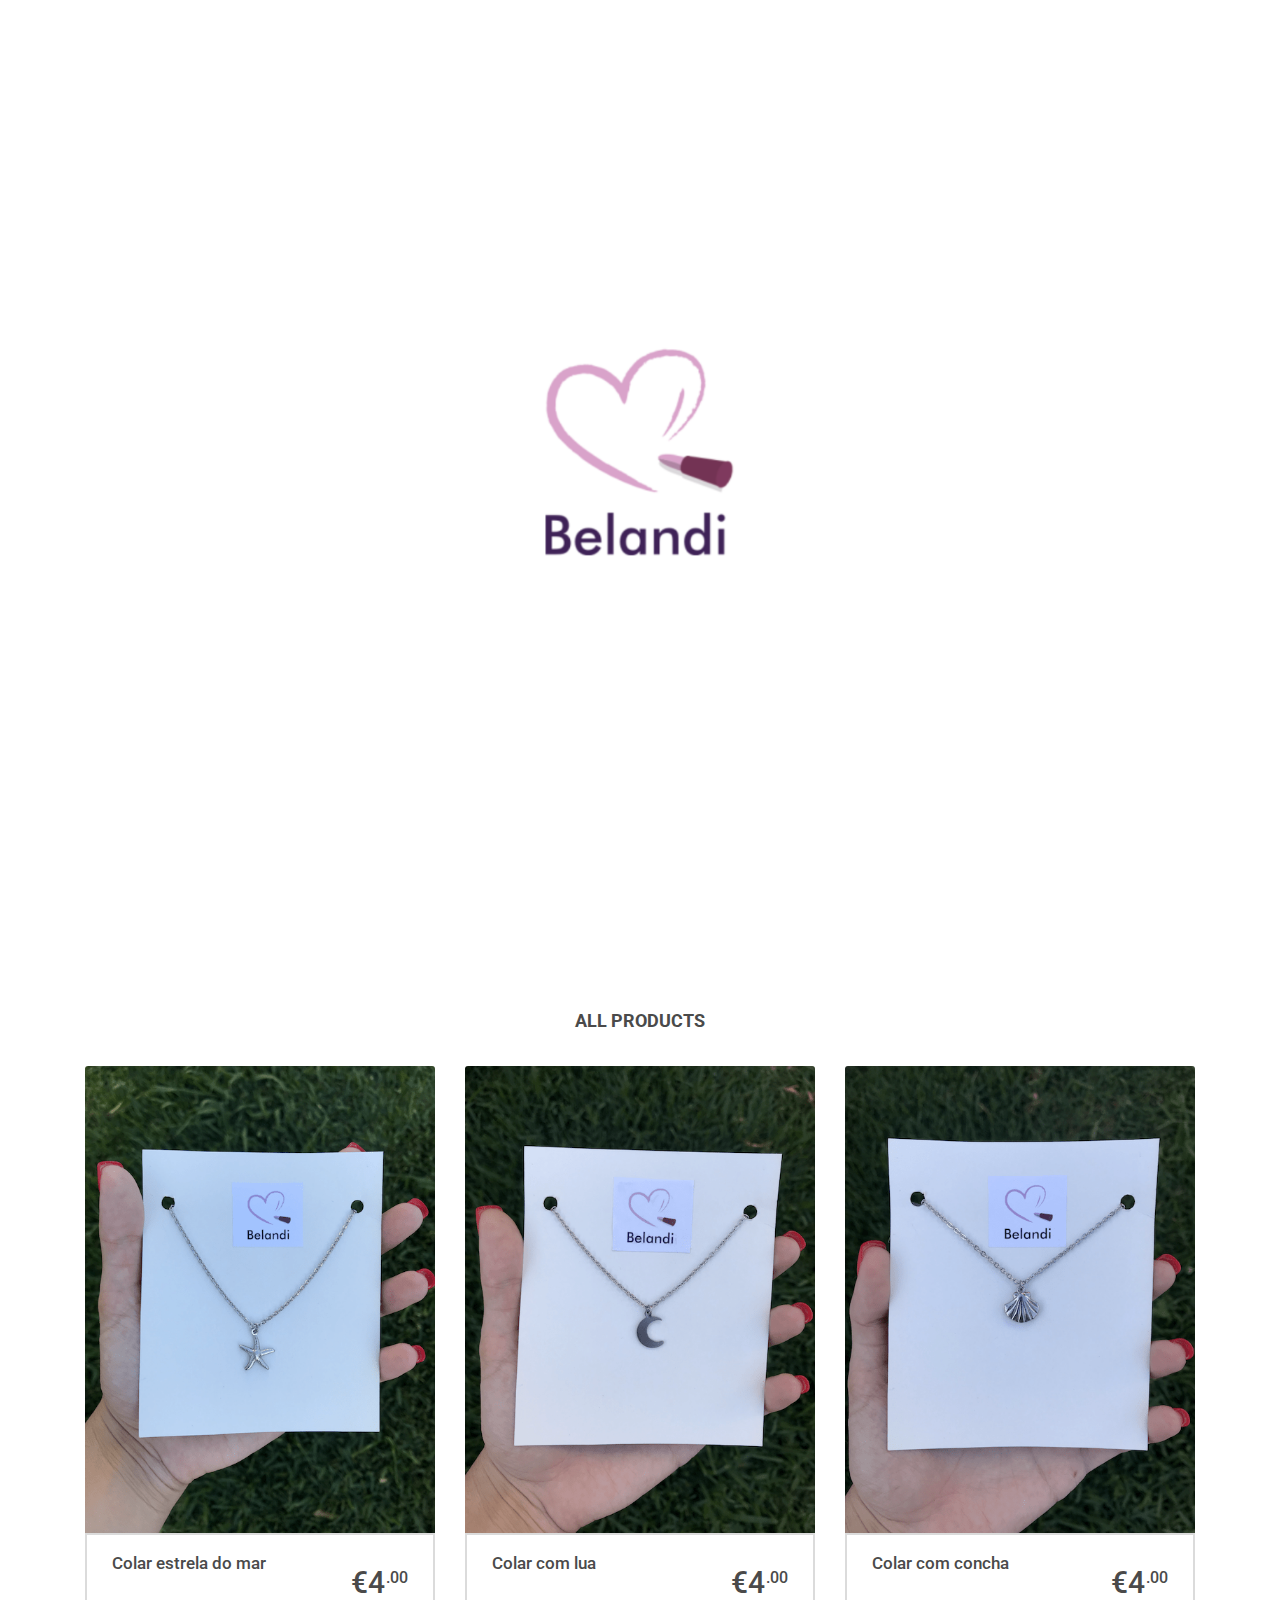
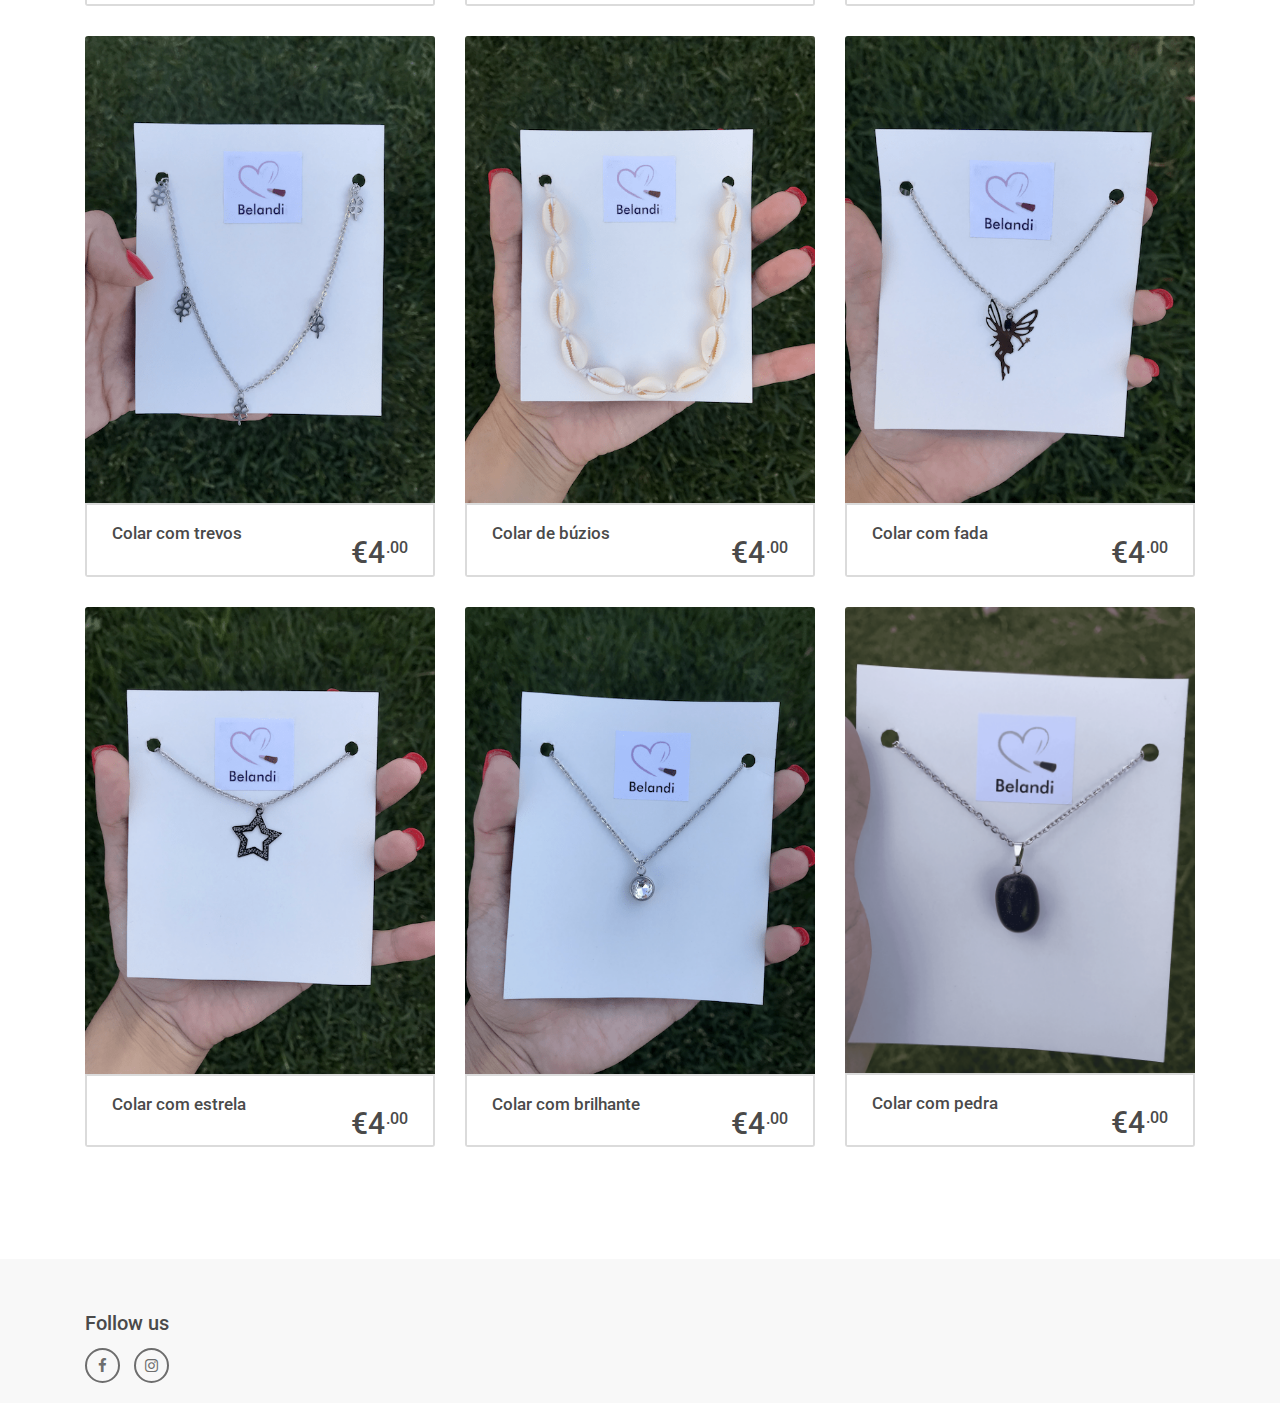
<file: index.html>
<!DOCTYPE html>
<html lang="en">
<head>
<title>Belandi</title>
<meta charset="utf-8">
<meta http-equiv="X-UA-Compatible" content="IE=edge">
<meta name="description" content="Little Closet template">
<meta name="viewport" content="width=device-width, initial-scale=1">
<link rel="stylesheet" type="text/css" href="styles/bootstrap-4.1.2/bootstrap.min.css">
<link href="plugins/font-awesome-4.7.0/css/font-awesome.min.css" rel="stylesheet" type="text/css">
<link rel="stylesheet" type="text/css" href="plugins/OwlCarousel2-2.2.1/owl.carousel.css">
<link rel="stylesheet" type="text/css" href="plugins/OwlCarousel2-2.2.1/owl.theme.default.css">
<link rel="stylesheet" type="text/css" href="plugins/OwlCarousel2-2.2.1/animate.css">
<link rel="stylesheet" type="text/css" href="styles/main_styles.css">
<link rel="stylesheet" type="text/css" href="styles/responsive.css">
<link rel='shortcut icon' type='image/x-icon' href='images/favicon.ico' />
<!-- Global site tag (gtag.js) - Google Analytics -->
<script async src="https://www.googletagmanager.com/gtag/js?id=UA-122931017-3"></script>
<script>
  window.dataLayer = window.dataLayer || [];
  function gtag(){dataLayer.push(arguments);}
  gtag('js', new Date());

  gtag('config', 'UA-122931017-3');
</script>
</head>
<body>

<div class="super_container">
	<div class="super_container_inner">
		<!-- Home -->

		<div class="home">
			<!-- Home Slider -->
			<div class="home_slider_container">
				<div class="owl-carousel owl-theme home_slider">
					<!-- Slide -->
					<div class="owl-item">
						<div class="background_image" style="background-image:url(images/slider/belandi.png)"></div>
						</div>
					</div>

				</div>
			</div>
		</div>

		<!-- Products -->

		<div class="products">
			<div class="container">
				<div class="row page_nav_row">
					<div class="col">
						<div class="page_nav">
							<ul class="d-flex flex-row align-items-start justify-content-center">
								<li><a data-filter="all" tabindex="-1">ALL PRODUCTS</a></li>
								<!-- <li class="active"><a data-filter="all" tabindex="-1">ALL</a></li>
								<li><a data-filter="necklaces" tabindex="-1">NECKLACES</a></li>
								<li><a data-filter="earrings" tabindex="-1">EARRINGS</a></li>-->

								<!--<button data-filter="*" class="is-checked">All</button>
                                <button data-filter=".cat--3">Necklaces</button>
                                <button data-filter=".cat--4">Earrings</button>-->
							 </ul>
						</div>
					</div>
				</div>
				<div class="row products_row">

					<!-- Product -->
					<div class="col-xl-4 col-md-6 cat--3">
						<div class="product" >
							<div class="product_image"><a href="products/1"><img src="images/products/1.png" alt=""></a></div>
							<div class="product_content">
								<div class="product_info d-flex flex-row align-items-start justify-content-start">
									<div>
										<div>
											<div class="product_name"><a href="products/1">Colar estrela do mar</a></div>
										</div>
									</div>
									<div class="ml-auto text-right">
										<div class="product_price text-right">€4<span>.00</span></div>
									</div>
								</div>
							</div>
						</div>
					</div>


					<!-- Product -->
					<div class="col-xl-4 col-md-6 cat--3">
						<div class="product">
							<div class="product_image"><a href="products/6"><img src="images/products/6.png" alt=""></a></div>
							<div class="product_content">
								<div class="product_info d-flex flex-row align-items-start justify-content-start">
									<div>
										<div>
											<div class="product_name"><a href="products/6">Colar com lua</a></div>
										</div>
									</div>
									<div class="ml-auto text-right">
										<div class="product_price text-right">€4<span>.00</span></div>
									</div>
								</div>
							</div>
						</div>
					</div>

					<!-- Product -->
					<div class="col-xl-4 col-md-6 cat--3">
						<div class="product">
							<div class="product_image"><a href="products/3"><img src="images/products/3.png" alt=""></a></div>
							<div class="product_content">
								<div class="product_info d-flex flex-row align-items-start justify-content-start">
									<div>
										<div>
											<div class="product_name"><a href="products/3">Colar com concha</a></div>
										</div>
									</div>
									<div class="ml-auto text-right">
										<div class="product_price text-right">€4<span>.00</span></div>
									</div>
								</div>
							</div>
						</div>
					</div>

					<!-- Product -->
					<div class="col-xl-4 col-md-6 cat--3">
						<div class="product">
							<div class="product_image"><a href="products/4"><img src="images/products/4.png" alt=""></a></div>
							<div class="product_content">
								<div class="product_info d-flex flex-row align-items-start justify-content-start">
									<div>
										<div>
											<div class="product_name"><a href="products/4">Colar com trevos</a></div>
										</div>
									</div>
									<div class="ml-auto text-right">
										<div class="product_price text-right">€4<span>.00</span></div>
									</div>
								</div>
							</div>
						</div>
					</div>

					<!-- Product -->
					<div class="col-xl-4 col-md-6 cat--3">
						<div class="product">
							<div class="product_image"><a href="products/8"><img src="images/products/8.png" alt=""></a></div>
							<div class="product_content">
								<div class="product_info d-flex flex-row align-items-start justify-content-start">
									<div>
										<div>
											<div class="product_name"><a href="products/8">Colar de búzios</a></div>
										</div>
									</div>
									<div class="ml-auto text-right">
										<div class="product_price text-right">€4<span>.00</span></div>
									</div>
								</div>
							</div>
						</div>
					</div>

					<!-- Product -->
					<div class="col-xl-4 col-md-6 cat--3">
						<div class="product">
							<div class="product_image"><a href="products/5"><img src="images/products/5.png" alt=""></a></div>
							<div class="product_content">
								<div class="product_info d-flex flex-row align-items-start justify-content-start">
									<div>
										<div>
											<div class="product_name"><a href="products/5">Colar com fada</a></div>
										</div>
									</div>
									<div class="ml-auto text-right">
										<div class="product_price text-right">€4<span>.00</span></div>
									</div>
								</div>
							</div>
						</div>
					</div>

					<!-- Product -->
					<div class="col-xl-4 col-md-6 cat--3">
						<div class="product">
							<div class="product_image"><a href="products/9"><img src="images/products/9.png" alt=""></a></div>
							<div class="product_content">
								<div class="product_info d-flex flex-row align-items-start justify-content-start">
									<div>
										<div>
											<div class="product_name"><a href="products/9">Colar com estrela</a></div>
										</div>
									</div>
									<div class="ml-auto text-right">
										<div class="product_price text-right">€4<span>.00</span></div>
									</div>
								</div>
							</div>
						</div>
					</div>

					<!-- Product -->
					<div class="col-xl-4 col-md-6 cat--3">
						<div class="product">
							<div class="product_image"><a href="products/2"><img src="images/products/2.png" alt=""></a></div>
							<div class="product_content">
								<div class="product_info d-flex flex-row align-items-start justify-content-start">
									<div>
										<div>
											<div class="product_name"><a href="products/2">Colar com brilhante</a></div>
										</div>
									</div>
									<div class="ml-auto text-right">
										<div class="product_price text-right">€4<span>.00</span></div>
									</div>
								</div>
							</div>
						</div>
					</div>

					<!-- Product -->
					<div class="col-xl-4 col-md-6 cat--3">
						<div class="product">
							<div class="product_image"><a href="products/7"><img src="images/products/7.png" alt=""></a></div>
							<div class="product_content">
								<div class="product_info d-flex flex-row align-items-start justify-content-start">
									<div>
										<div>
											<div class="product_name"><a href="products/7">Colar com pedra</a></div>
										</div>
									</div>
									<div class="ml-auto text-right">
										<div class="product_price text-right">€4<span>.00</span></div>
									</div>
								</div>
							</div>
						</div>
					</div>

				</div>
				<!--
				<div class="row load_more_row">
					<div class="col">
						<div class="button load_more ml-auto mr-auto"><a href="#">load more</a></div>
					</div>
				</div>
				-->
			</div>
		</div>

		<!-- Footer -->

		<footer class="footer">
			<div class="footer_content">
				<div class="container">
					<div class="row">

						<!-- About
						<div class="col-lg-4 footer_col">
							<div class="footer_about">
								<div class="footer_logo">
									<a href="#">
										<div class="d-flex flex-row align-items-center justify-content-start">
											<div class="footer_logo_icon"><img src="images/logo_2.png" alt=""></div>
											<div>Belandi</div>
										</div>
									</a>
								</div>
								<div class="footer_about_text">
									<p>Orci varius natoque penatibus et magnis dis parturient montes, nascetur ridiculus mus. Suspendisse potenti. Fusce venenatis vel velit vel euismod.</p>
								</div>
							</div>
						</div>-->

						<!-- Footer Contact -->
						<div class="col-lg-4 footer_col">
							<div class="footer_contact">
								<div class="footer_social">
									<div class="footer_title">Follow us</div>
									<ul class="footer_social_list d-flex flex-row align-items-start justify-content-start">
										<li><a href="https://www.facebook.com/belandi.store/"><i class="fa fa-facebook" aria-hidden="true"></i></a></li>
										<li><a href="https://www.instagram.com/_belandi_/"><i class="fa fa-instagram" aria-hidden="true"></i></a></li>
									</ul>
								</div>
							</div>
						</div>
					</div>
				</div>
			</div>
		</footer>
	</div>

</div>

<script src="js/jquery-3.2.1.min.js"></script>
<script src="styles/bootstrap-4.1.2/popper.js"></script>
<script src="styles/bootstrap-4.1.2/bootstrap.min.js"></script>
<script src="plugins/greensock/TweenMax.min.js"></script>
<script src="plugins/greensock/TimelineMax.min.js"></script>
<script src="plugins/scrollmagic/ScrollMagic.min.js"></script>
<script src="plugins/greensock/animation.gsap.min.js"></script>
<script src="plugins/greensock/ScrollToPlugin.min.js"></script>
<script src="plugins/OwlCarousel2-2.2.1/owl.carousel.js"></script>
<script src="plugins/easing/easing.js"></script>
<script src="plugins/progressbar/progressbar.min.js"></script>
<script src="plugins/parallax-js-master/parallax.min.js"></script>
<script src="js/custom.js"></script>
</body>
</html>
</file>
<file: styles/main_styles.css>
@charset "utf-8";
/* CSS Document */

/******************************

[Table of Contents]

1. Fonts
2. Body and some general stuff
3. Header
4. Menu
5. Home
6. Products
7. Boxes
8. Features
9. Footer


******************************/

/***********
1. Fonts
***********/

@import url('https://fonts.googleapis.com/css?family=Roboto:100,300,400,500,700,900');
@font-face
{
	font-family: 'Futura';
	src: url('../fonts/FuturaLT-Book.ttf')  format('truetype');
}

/*********************************
2. Body and some general stuff
*********************************/

*
{
	margin: 0;
	padding: 0;
	-webkit-font-smoothing: antialiased;
	-webkit-text-shadow: rgba(0,0,0,.01) 0 0 1px;
	text-shadow: rgba(0,0,0,.01) 0 0 1px;
}
body
{
	font-family: 'Roboto', sans-serif;
	font-size: 14px;
	font-weight: 400;
	background: #FFFFFF;
	color: #a5a5a5;
}
div
{
	display: block;
	position: relative;
	-webkit-box-sizing: border-box;
    -moz-box-sizing: border-box;
    box-sizing: border-box;
}
ul
{
	list-style: none;
	margin-bottom: 0px;
}
p
{
	font-family: 'Roboto', sans-serif;
	font-size: 16px;
	line-height: 1.5;
	font-weight: 300;
	color: #969696;
	-webkit-font-smoothing: antialiased;
	-webkit-text-shadow: rgba(0,0,0,.01) 0 0 1px;
	text-shadow: rgba(0,0,0,.01) 0 0 1px;
}
p a
{
	display: inline;
	position: relative;
	color: inherit;
	border-bottom: solid 1px #ffa07f;
	-webkit-transition: all 200ms ease;
	-moz-transition: all 200ms ease;
	-ms-transition: all 200ms ease;
	-o-transition: all 200ms ease;
	transition: all 200ms ease;
}
p:last-of-type
{
	margin-bottom: 0;
}
a
{
	-webkit-transition: all 200ms ease;
	-moz-transition: all 200ms ease;
	-ms-transition: all 200ms ease;
	-o-transition: all 200ms ease;
	transition: all 200ms ease;
}
a, a:hover, a:visited, a:active, a:link
{
	text-decoration: none;
	-webkit-font-smoothing: antialiased;
	-webkit-text-shadow: rgba(0,0,0,.01) 0 0 1px;
	text-shadow: rgba(0,0,0,.01) 0 0 1px;
}
p a:active
{
	position: relative;
	color: #FF6347;
}
p a:hover
{
	color: #FFFFFF;
	background: #ffa07f;
}
p a:hover::after
{
	opacity: 0.2;
}
::selection
{
	background: rgba(188,155,155,0.6);
	color: #FFFFFF;
}
p::selection
{

}
h1{font-size: 48px;}
h2{font-size: 36px;}
h3{font-size: 24px;}
h4{font-size: 18px;}
h5{font-size: 14px;}
h1, h2, h3, h4, h5, h6
{
	font-family: 'Roboto', sans-serif;
	-webkit-font-smoothing: antialiased;
	-webkit-text-shadow: rgba(0,0,0,.01) 0 0 1px;
	text-shadow: rgba(0,0,0,.01) 0 0 1px;
	line-height: 1.2;
}
h1::selection,
h2::selection,
h3::selection,
h4::selection,
h5::selection,
h6::selection
{

}
img
{
	max-width: 100%;
}
button:active
{
	outline: none;
}
.form-control
{
	color: #db5246;
}
section
{
	display: block;
	position: relative;
	box-sizing: border-box;
}
.clear
{
	clear: both;
}
.clearfix::before, .clearfix::after
{
	content: "";
	display: table;
}
.clearfix::after
{
	clear: both;
}
.clearfix
{
	zoom: 1;
}
.float_left
{
	float: left;
}
.float_right
{
	float: right;
}
.trans_200
{
	-webkit-transition: all 200ms ease;
	-moz-transition: all 200ms ease;
	-ms-transition: all 200ms ease;
	-o-transition: all 200ms ease;
	transition: all 200ms ease;
}
.trans_300
{
	-webkit-transition: all 300ms ease;
	-moz-transition: all 300ms ease;
	-ms-transition: all 300ms ease;
	-o-transition: all 300ms ease;
	transition: all 300ms ease;
}
.trans_400
{
	-webkit-transition: all 400ms ease;
	-moz-transition: all 400ms ease;
	-ms-transition: all 400ms ease;
	-o-transition: all 400ms ease;
	transition: all 400ms ease;
}
.trans_500
{
	-webkit-transition: all 500ms ease;
	-moz-transition: all 500ms ease;
	-ms-transition: all 500ms ease;
	-o-transition: all 500ms ease;
	transition: all 500ms ease;
}
.fill_height
{
	height: 100%;
}
.super_container
{
	width: 100%;
	overflow: hidden;
}
.super_container_inner
{
	-webkit-transition: all 400ms ease;
	-moz-transition: all 400ms ease;
	-ms-transition: all 400ms ease;
	-o-transition: all 400ms ease;
	transition: all 400ms ease;
}
.super_container_inner.active
{
	-webkit-transform: translateX(350px);
	-moz-transform: translateX(350px);
	-ms-transform: translateX(350px);
	-o-transform: translateX(350px);
	transform: translateX(350px);
}
.super_overlay
{
	position: fixed;
	top: 0;
	left: 0;
	width: 100vw;
	height: 100%;
	background: rgba(0,0,0,0.75);
	z-index: 101;
	visibility: hidden;
	opacity: 0;
	-webkit-transition: all 400ms ease;
	-moz-transition: all 400ms ease;
	-ms-transition: all 400ms ease;
	-o-transition: all 400ms ease;
	transition: all 400ms ease;
}
.super_container_inner.active .super_overlay
{
	visibility: visible;
	opacity: 1;
}
.prlx_parent
{
	overflow: hidden;
}
.prlx
{
	height: 130% !important;
}
.parallax-window
{
    min-height: 400px;
    background: transparent;
}
.parallax_background
{
	position: absolute;
	top: 0;
	left: 0;
	width: 100%;
	height: 100%;
}
.background_image
{
	position: absolute;
	top: 0;
	left: 0;
	width: 100%;
	height: 100%;
	background-repeat: no-repeat;
	background-size: cover;
	background-position: center center;
}
.nopadding
{
	padding: 0px !important;
}
.section_title
{
	font-size: 36px;
	font-weight: 700;
	color: #4a4a4a;
	line-height: 1.2;
}

/*********************************
3. Header
*********************************/

.header
{
	display: block;
	position: relative;
	position: fixed;
	top: 0;
	left: 0;
	width: 100%;
	background: #FFFFFF;
	z-index: 100;
	-webkit-transition: all 400ms ease;
	-moz-transition: all 400ms ease;
	-ms-transition: all 400ms ease;
	-o-transition: all 400ms ease;
	transition: all 400ms ease;
}
.header.active
{
	-webkit-transform: translateX(350px);
	-moz-transform: translateX(350px);
	-ms-transform: translateX(350px);
	-o-transform: translateX(350px);
	transform: translateX(350px);
}
.header_overlay
{
	position: absolute;
	top: 0;
	left: 0;
	width: 100%;
	height: 100%;
	background: rgba(0,0,0,0.75);
	z-index: 1;
	visibility: hidden;
	opacity: 0;
	-webkit-transition: all 400ms ease;
	-moz-transition: all 400ms ease;
	-ms-transition: all 400ms ease;
	-o-transition: all 400ms ease;
	transition: all 400ms ease;
}
.header.active .header_overlay
{
	visibility: visible;
	opacity: 1;
}
.header_content
{
	width: 100%;
	height: 79px;
	padding-left: 20px;
	padding-right: 42px;
}
.header.scrolled
{
	box-shadow: 0px 5px 15px rgba(0,0,0,0.08);
}
.logo a > div > div:last-child
{
	padding-left: 15px;
	font-size: 24px;
	font-weight: 700;
	color: #4a4a4a;
}
.hamburger
{
	display: none;
	margin-left: 25px;
	cursor: pointer;
	margin-top: 4px;
}
.hamburger i
{
	font-size: 24px;
	color: #2e2e2e;
}
.hamburger:hover i
{
	color: #D9A3CA;
}
.main_nav
{
	margin-left: 111px;
}
.main_nav ul li:not(:last-of-type)
{
	margin-right: 49px;
}
.main_nav ul li a
{
	font-size: 20px;
	color: #2e2e2e;
	font-weight: 400;
}
.main_nav ul li.active a,
.main_nav ul li a:hover
{
	color: #D9A3CA;
}
.header_search
{
	margin-right: 65px;
}
.header_search_form
{
	display: block;
}
.search_input
{
	width: 450px;
	height: 39px;
	border: solid 1px #4a4a4a;
	border-radius: 20px;
	outline: none;
	text-align: center;
	font-size: 16px;
	color: #2e2e2e;
	font-weight: 300;
	box-shadow: 0 0 1px 0px #4a4a4a inset, 0 0 1px 0px #4a4a4a;
	-webkit-transition: all 200ms ease;
	-moz-transition: all 200ms ease;
	-ms-transition: all 200ms ease;
	-o-transition: all 200ms ease;
	transition: all 200ms ease;
}
.search_input:focus,
.search_input:hover
{
	border-color: #D9A3CA;
	box-shadow: 0 0 1px 0px #D9A3CA inset, 0 0 1px 0px #D9A3CA;
}
.search_input::-webkit-input-placeholder
{
	font-size: 16px !important;
	font-weight: 300 !important;
	color: #2e2e2e !important;
}
.search_input:-moz-placeholder
{
	font-size: 16px !important;
	font-weight: 300 !important;
	color: #2e2e2e !important;
}
.search_input::-moz-placeholder
{
	font-size: 16px !important;
	font-weight: 300 !important;
	color: #2e2e2e !important;
}
.search_input:-ms-input-placeholder
{
	font-size: 16px !important;
	font-weight: 300 !important;
	color: #2e2e2e !important;
}
.search_input::input-placeholder
{
	font-size: 16px !important;
	font-weight: 300 !important;
	color: #2e2e2e !important;
}
.header_search_button
{
	position: absolute;
	top: 50%;
	-webkit-transform: translateY(-50%);
	-moz-transform: translateY(-50%);
	-ms-transform: translateY(-50%);
	-o-transform: translateY(-50%);
	transform: translateY(-50%);
	right: 0;
	width: 44px;
	height: 39px;
	border: none;
	outline: none;
	background: transparent;
	cursor: pointer;
}
.user
{
	margin-right: 28px;
}
.user a > div
{
	width: 40px;
	height: 40px;
}
.user a > div > svg
{
	max-width: 100%;
	height: auto;
}
.user a > div > div
{
	position: absolute;
	top: -12px;
	right: -4px;
	width: 24px;
	height: 24px;
	border-radius: 50%;
	background: #D9A3CA;
	text-align: center;
	line-height: 24px;
	color: #FFFFFF;
	font-size: 14px;
	font-weight: 700;
}
.cart
{
	margin-right: 29px;
}
.cart a > div
{
	width: 37px;
	height: 37px;
}
.cart a > div > svg
{
	max-width: 100%;
	height: auto;
}
.header_phone > div:first-child > div
{
	width: 36px;
	height: 36px;
}
.header_phone > div:last-child
{
	font-size: 18px;
	font-weight: 700;
	color: #4a4a4a;
	padding-left: 26px;
}
.svg path, .svg rect, .svg polygon
{
    fill: #778990;
    -webkit-transition: all 200ms ease;
    -moz-transition: all 200ms ease;
    -ms-transition: all 200ms ease;
    -o-transition: all 200ms ease;
    transition: all 200ms ease;
}
.svg:hover path,
.svg:hover rect,
.svg:hover polygon
{
	fill: #D9A3CA;
}

/*********************************
4. Menu
*********************************/

.menu
{
	position: fixed;
	top: 0;
	left: -350px;
	width: 350px;
	height: 100vh;
	background: #f8f8f8;
	padding-left: 40px;
	padding-top: 79px;
	padding-right: 45px;
	z-index: 101;
	-webkit-transition: all 400ms ease;
	-moz-transition: all 400ms ease;
	-ms-transition: all 400ms ease;
	-o-transition: all 400ms ease;
	transition: all 400ms ease;
}
.menu.active
{
	left: 0;
}
.menu_search_form .search_input
{
	text-align: left;
	padding-left: 25px;
}
.menu_nav ul li a
{
	position: relative;
	font-size: 20px;
    color: #2e2e2e;
    font-weight: 400;
}
.menu_nav ul li a:hover
{
	color: #D9A3CA;
}
.menu_nav ul li a::after
{
	display: block;
	position: absolute;
	top: 50%;
	left: 0;
	width: 0%;
	height: 2px;
	background: #D9A3CA;
	-webkit-transition: all 400ms ease;
	-moz-transition: all 400ms ease;
	-ms-transition: all 400ms ease;
	-o-transition: all 400ms ease;
	transition: all 400ms ease;
	content: '';
}
.menu_nav ul li a:hover::after
{
	width: 100%;
}
.menu_contact
{
	position: absolute;
	left: 40px;
	bottom: 25px;
}
.menu_phone > div:first-child > div
{
	width: 18px;
	height: 18px;
}
.menu_phone > div:last-child
{
	font-size: 14px;
	font-weight: 700;
	color: #4a4a4a;
	padding-left: 16px;
}
.menu_social
{
	margin-top: 20px;
}
.menu_social_list li
{
	width: 33px;
	height: 33px;
	border-radius: 50%;
	border: solid 2px #6d6d6d;
	-webkit-transition: all 400ms ease;
	-moz-transition: all 400ms ease;
	-ms-transition: all 400ms ease;
	-o-transition: all 400ms ease;
	transition: all 400ms ease;
}
.menu_social_list li:not(:last-of-type)
{
	margin-right: 12px;
}
.menu_social_list li a
{
	display: block;
	width: 100%;
	height: 100%;
	text-align: center;
	-webkit-transition: all 400ms ease;
	-moz-transition: all 400ms ease;
	-ms-transition: all 400ms ease;
	-o-transition: all 400ms ease;
	transition: all 400ms ease;
}
.menu_social_list li a i
{
	line-height: 29px;
	color: #6d6d6d;
	font-size: 14px;
	-webkit-transition: all 400ms ease;
	-moz-transition: all 400ms ease;
	-ms-transition: all 400ms ease;
	-o-transition: all 400ms ease;
	transition: all 400ms ease;
}
.menu_social_list li:hover
{
	border-color: #D9A3CA;
}
.menu_social_list li:hover a i
{
	color: #D9A3CA;
}
.menu_search
{
	display: none;
	margin-bottom: 48px;
}
.menu_search_form
{
	position: relative;
}
.menu_search_form > .search_input
{
	width: 100%;
}
.menu_search_button
{
	position: absolute;
	top: 50%;
	-webkit-transform: translateY(-50%);
	-moz-transform: translateY(-50%);
	-ms-transform: translateY(-50%);
	-o-transform: translateY(-50%);
	transform: translateY(-50%);
	right: 0;
	width: 44px;
	height: 39px;
	border: none;
	outline: none;
	background: transparent;
	cursor: pointer;
}

/*********************************
5. Home
*********************************/

.home
{
	width: 100%;
	height: 100vh;
	padding-top: 0px;
}
.home_slider_container
{
	width: 100%;
	height: 100%;
}
.home_container
{
	width: 100%;
	height: 100%;
	padding-top: 73px;
}
.home_content
{
	width: 100%;
}
.home_title
{
	font-size: 48px;
	font-weight: 400;
	color: #FFFFFF;
	text-align: center;
	line-height: 1.2;
}
.home_subtitle
{
	font-size: 48px;
	color: #FFFFFF;
	font-weight: 100;
	text-align: center;
	line-height: 1.2;
	margin-top: -3px;
}
.home_items
{
	margin-top: 51px;
}
.home_item_side
{
	margin-top: 68px;
}
.product
{
	overflow: hidden;
	border-radius: 3px;
}
.product
{
	margin-bottom: 30px;
}
.product.home_item_large
{
	margin-bottom: 0;
}
.product_tag
{
	position: absolute;
	top: 16px;
	right: 15px;
	width: 127px;
	height: 127px;
	background: #D9A3CA;
	border-radius: 50%;
	z-index: 1;
}
.product_tag > div > div
{
	color: #FFFFFF;
	line-height: 0.75;
}
.product_tag > div > div:first-of-type
{
	font-size: 24px;
	font-weight: 100;
}
.product_tag > div > div:last-of-type
{
	font-size: 36px;
	font-weight: 500;
	margin-top: 11px;
}
.product_tag > div > div:last-of-type span
{
	font-size: 24px;
	vertical-align: top;
	margin-left: 2px;
}
.product_content
{
	border: solid 2px #dbdbdb;
}
.home_item_large .product_content
{
	background: rgba(255,255,255,0.2);
	border-top: solid 2px #dbdbdb;
	border-left: none;
	border-right: none;
	border-bottom: none;
}
.product_info
{
	padding-left: 25px;
	padding-right: 25px;
	padding-top: 18px;
	padding-bottom: 10px;
}
.product_name
{
	max-width: 175px;
}
.product_name a
{
	font-size: 17px;
	line-height: 1.2;
	color: #4a4a4a;
	font-weight: 500;
}
.product_name a:hover,
.product_category a:hover
{
	color: #D9A3CA;
}
.home_item_large .product_name a,
.home_item_large .product_category,
.home_item_large .product_category a
{
	color: #FFFFFF;
}
.product_category
{
	margin-top: 2px;
}
.product_category,
.product_category a
{
	font-size: 14px;
	color: #969696;
	font-style: italic;
	font-weight: 400;
}
.home_item_large .product_category,
.home_item_large .product_category a
{
	font-weight: 300;
}
.rating_r i:not(:last-of-type)
{
	margin-right: 4px;
}
.rating_r i::before
{
	font-family: 'FontAwesome';
	content: "\f006";
	font-style: normal;
	font-size: 16px;
	color: #4a4a4a;
}
.home_item_large .rating_r i::before
{
	color: #FFFFFF;
}
.rating_r_1 i:first-child::before{content: "\f005";}
.rating_r_2 i:first-child::before{content: "\f005";}
.rating_r_2 i:nth-child(2)::before{content: "\f005";}
.rating_r_3 i:first-child::before{content: "\f005";}
.rating_r_3 i:nth-child(2)::before{content: "\f005";}
.rating_r_3 i:nth-child(3)::before{content: "\f005";}
.rating_r_4 i:first-child::before{content: "\f005";}
.rating_r_4 i:nth-child(2)::before{content: "\f005";}
.rating_r_4 i:nth-child(3)::before{content: "\f005";}
.rating_r_4 i:nth-child(4)::before{content: "\f005";}
.rating_r_5 i:first-child::before{content: "\f005";}
.rating_r_5 i:nth-child(2)::before{content: "\f005";}
.rating_r_5 i:nth-child(3)::before{content: "\f005";}
.rating_r_5 i:nth-child(4)::before{content: "\f005";}
.rating_r_5 i:nth-child(5)::before{content: "\f005";}
.product_price
{
	font-size: 30px;
	color: #4a4a4a;
	font-weight: 500;
	margin-top: 19px;
	line-height: 0.75;
}
.home_item_large .product_price
{
	color: #FFFFFF;
}
.product_price span
{
	font-size: 16px;
	margin-left: 1px;
	vertical-align: top;
}
.product_buttons
{
	width: 100%;
	height: 57px;
}
.home_item_large .product_buttons
{
	padding-left: 2px;
	padding-right: 2px;
	padding-bottom: 2px;
}
.product_buttons > div
{
	width: 100%;
	height: 100%;
}
.product_buttons > div > div
{
	width: 100%;
	height: 100%;
	border-top: solid 1px #ededed;
	background: rgba(255,255,255,0);
	-webkit-transition: all 200ms ease;
	-moz-transition: all 200ms ease;
	-ms-transition: all 200ms ease;
	-o-transition: all 200ms ease;
	transition: all 200ms ease;
}
.product_buttons > div > div svg
{
	max-width: 100%;
	height: auto;
}
.home_item_large .product_buttons > div > div
{
	border-top: solid 1px rgba(255,255,255,0.2);
}
.product_buttons > div > div:hover
{
	background: #D9A3CA;
}
.home_item_large .product_buttons > div > div:hover
{
	background: rgba(255,255,255,0.1);
}
.product_buttons > div > div:first-of-type
{
	border-right: solid 1px #ededed;
	border-left: solid 1px #ededed;
}
.home_item_large .product_buttons > div > div:first-of-type
{
	border-right: solid 1px rgba(255,255,255,0.2);
	border-left: solid 1px #ededed;
}
.product_button
{
	cursor: pointer;
}
.product_button > div > div
{
	width: 36px;
	height: 36px;
	margin-top: 4px;
}
.product_button > div > div img
{
	max-width: 100% !important;
}
.product_button > div > div > div
{
	position: absolute;
	top: -3px;
	right: -4px;
	width: 18px;
	height: 18px;
	background: #D9A3CA;
	color: #FFFFFF;
	text-align: center;
	line-height: 18px;
	font-size: 14px;
	border-radius: 50%;
}
.product_button svg path, .product_button svg rect, .product_button svg polygon
{
    fill: #4a4a4a;
    -webkit-transition: all 200ms ease;
    -moz-transition: all 200ms ease;
    -ms-transition: all 200ms ease;
    -o-transition: all 200ms ease;
    transition: all 200ms ease;
}
.product_button:hover svg path,
.product_button:hover svg rect,
.product_button:hover svg polygon
{
	fill: #FFFFFF;
}
.home_slider_nav
{
	position: absolute;
	top: 50%;
	-webkit-transform: translateY(-50%);
	-moz-transform: translateY(-50%);
	-ms-transform: translateY(-50%);
	-o-transform: translateY(-50%);
	transform: translateY(-50%);
	width: 44px;
	height: 44px;
	border: solid 2px #FFFFFF;
	border-radius: 2px;
	z-index: 1;
	text-align: center;
	cursor: pointer;
	-webkit-transition: all 200ms ease;
	-moz-transition: all 200ms ease;
	-ms-transition: all 200ms ease;
	-o-transition: all 200ms ease;
	transition: all 200ms ease;
}
.home_slider_nav:hover
{
	border-color: #D9A3CA;
}
.home_slider_nav i
{
	line-height: 40px;
	color: #FFFFFF;
	-webkit-transition: all 200ms ease;
	-moz-transition: all 200ms ease;
	-ms-transition: all 200ms ease;
	-o-transition: all 200ms ease;
	transition: all 200ms ease;
}
.home_slider_nav:hover i
{
	color: #D9A3CA;
}
.home_slider_nav_prev
{
	left: 46px;
}
.home_slider_nav_next
{
	right: 46px;
}
.home_slider_dots_container
{
	position: absolute;
	left: 50%;
	-webkit-transform: translateX(-50%);
	-moz-transform: translateX(-50%);
	-ms-transform: translateX(-50%);
	-o-transform: translateX(-50%);
	transform: translateX(-50%);
	bottom: 72px;
	z-index: 1;
}
.home_slider_custom_dot
{
	width: 32px;
	height: 32px;
	border: solid 2px #FFFFFF;
	border-radius: 2px;
	text-align: center;
	line-height: 30px;
	color: #FFFFFF;
	cursor: pointer;
	-webkit-transition: all 200ms ease;
	-moz-transition: all 200ms ease;
	-ms-transition: all 200ms ease;
	-o-transition: all 200ms ease;
	transition: all 200ms ease;
}
.home_slider_custom_dot:not(:last-child)
{
	margin-right: 8px;
}
.home_slider_custom_dot:hover
{
	border-color: #D9A3CA;
	color: #D9A3CA;
}

/*********************************
6. Products
*********************************/

.products
{
	background: #FFFFFF;
	padding-top: 72px;
	padding-bottom: 82px;
}
.page_nav_row
{
	margin-top: 35px;
}
.page_nav
{
	width: 100%;
	text-align: center;
}
.page_nav button {
	background: transparent none repeat scroll 0 0;
	border: 0 none;
	color: #4a4a4a;
	font-size: 17px;
	font-weight: 500;
	line-height: 20px;
	padding: 0 20px;
	text-transform: uppercase;
	-webkit-transition: all 0.4s ease 0s;
	transition: all 0.4s ease 0s;
}

.product__filter--7 .page_nav button:first-child {
	padding-left: 0;
}

.product__filter--7 .page_nav button:last-child {
	padding-right: 0;
}

.page_nav button:hover {
	color: #D9A3CA;
}

.page_nav button.is-checked {
	color: #D9A3CA;
}
.page_nav ul {
	display: block;
}
.page_nav ul li:not(:last-of-type)::after
{
	display: inline-block;
	font-size: 18px;
	font-weight: 700;
	color: #4a4a4a;
	content: '/';
	margin-left: 14px;
	margin-right: 14px;
}
.page_nav ul li a
{
	font-size: 18px;
	font-weight: 700;
	color: #4a4a4a;
}
.page_nav ul li.active a,
.page_nav ul li a:hover
{
	color: #D9A3CA;
}
.products_row
{
	margin-top: 32px;
}
.load_more_row
{
	margin-top: 20px;
}
.button
{
	width: 138px;
	height: 44px;
	background: #D9A3CA;
	border-radius: 2px;
	text-align: center;
	border: solid 2px #D9A3CA;
	-webkit-transition: all 200ms ease;
	-moz-transition: all 200ms ease;
	-ms-transition: all 200ms ease;
	-o-transition: all 200ms ease;
	transition: all 200ms ease;
}
.button a
{
	display: block;
	width: 100%;
	height: 100%;
	font-size: 18px;
	font-weight: 700;
	color: #FFFFFF;
	text-transform: uppercase;
	line-height: 40px;
}
.button:hover
{
	background: transparent;
}
.button:hover a
{
	color: #D9A3CA;
}

/*********************************
7. Boxes
*********************************/

.boxes
{
	width: 100%;
	background: #FFFFFF;
}
.boxes > .container
{
	max-width: 100%;
	padding-left: 0;
	padding-right: 0;
}
.boxes_container
{
	width: 100%;
	height: 296px;
}
.box
{
	width: calc((100% - 76px) / 3);
	height: 100%;
}
.box_content
{
	width: 100%;
	height: 100%;
	padding-left: 41px;
	padding-right: 32px;
}
.box_left
{
	width: 50%;
}
.box_right
{
	width: 50%;
}
.box_title
{
	max-width: 165px;
	font-size: 26px;
	font-weight: 700;
	color: #FFFFFF;
	margin-left: auto;
	margin-right: auto;
}
.box_image
{
	width: 240px;
	height: 177px;
	max-width: 100%;
}
.box_image a
{
	display: block;
	position: relative;
	width: 100%;
	height: 100%;
}
.box_image a::after
{
	display: block;
	position: absolute;
	top: 50%;
	-webkit-transform: translateY(-50%);
	-moz-transform: translateY(-50%);
	-ms-transform: translateY(-50%);
	-o-transform: translateY(-50%);
	transform: translateY(-50%);
	right: -24px;
	width: 49px;
	height: 49px;
	background: #D9A3CA;
	border-radius: 2px;
	z-index: 1;
	font-family: 'FontAwesome';
	content: '\f054';
	font-size: 18px;
	color: #FFFFFF;
	line-height: 49px;
	text-align: center;
	-webkit-transition: all 400ms ease;
	-moz-transition: all 400ms ease;
	-ms-transition: all 400ms ease;
	-o-transition: all 400ms ease;
	transition: all 400ms ease;
}
.box_image:hover a::after
{
	right: -40px;
}

/*********************************
8. Features
*********************************/

.features
{
	width: 100%;
	background: #FFFFFF;
	padding-top: 72px;
	padding-bottom: 71px;
}
.feature
{
	height: 126px;
	background: #f8f8f8;
	overflow: hidden;
}
.feature_col:not(:nth-child(2)) .feature
{
	margin-top: 11px;
}
.feature_col:nth-child(2) .feature
{
	width: calc(100% + 60px);
	left: -30px;
	height: 147px;
	background: #D9A3CA;
}
.feature_left
{
	width: 50%;
	height: 100%;
}
.feature_right
{
	width: 50%;
	height: 100%;
	padding-left: 16px;
	padding-right: 16px;
}
.feature_col:not(:nth-child(2)) .feature_left
{
	padding-left: 23px;
}
.feature_col:nth-child(2) .feature_left
{
	padding-left: 26px;
}
.feature_icon
{
	max-width: 100%;
}
.feature_col:first-child
{

}
.feature_col:first-child .feature_icon
{
	width: 141px;
	height: 110px;
	-webkit-transform: translateY(10px);
	-moz-transform: translateY(10px);
	-ms-transform: translateY(10px);
	-o-transform: translateY(10px);
	transform: translateY(10px);
}
.feature_col:nth-child(3) .feature_icon
{
	width: 131px;
	height: 131px;
	-webkit-transform: translateY(35px);
	-moz-transform: translateY(35px);
	-ms-transform: translateY(35px);
	-o-transform: translateY(35px);
	transform: translateY(35px);
}
.feature_col:nth-child(2) .feature_icon
{
	width: 115px;
	height: 115px;
	-webkit-transform: translateY(22px);
	-moz-transform: translateY(22px);
	-ms-transform: translateY(22px);
	-o-transform: translateY(22px);
	transform: translateY(22px);
}
.feature_title
{
	font-size: 24px;
	font-weight: 700;
	color: #4a4a4a;
	line-height: 1.166666;
}
.feature_col:nth-child(2) .feature_title
{
	color: #FFFFFF;
}
.feature_col:nth-child(3) .feature_title
{
	max-width: 110px;
}

/*********************************
9. Footer
*********************************/

.footer
{
	display: block;
	width: 100%;
	background: #f8f8f8;
}
.footer_content
{
	padding-bottom: 20px;
}
.footer_about
{
	padding-top: 47px;
}
.footer_logo
{
	margin-left: -71px;
}
.footer_logo a
{
	display: block;
}
.footer_logo a > div > div:last-child
{
	font-size: 34.46px;
	font-weight: 700;
	color: #4a4a4a;
	padding-left: 22px;
	-webkit-transform: translateY(3px);
	-moz-transform: translateY(3px);
	-ms-transform: translateY(3px);
	-o-transform: translateY(3px);
	transform: translateY(3px);
}
.footer_about_text
{
	margin-top: 24px;
	padding-right: 50px;
}
.footer_menu
{
	padding-top: 64px;
}
.footer_title
{
	font-size: 20px;
	font-weight: 500;
	color: #4a4a4a;
	line-height: 0.0;
}
.footer_list
{
	display: block;
	width: 100%;
	margin-top: 29px;
}
.footer_list li
{
	width: 100%;
	position: relative;
	height: 60px;
}
.footer_list li:not(:last-of-type)
{
	border-bottom: solid 2px #eeeeee;
}
.footer_list li a
{
	display: block;
	position: relative;
	font-size: 18px;
	color: #4a4a4a;
	line-height: 58px;
}
.footer_list li a:hover
{
	color: #D9A3CA;
}
.footer_list li a > div::after
{
	display: block;
	position: absolute;
	top: 50%;
	-webkit-transform: translateY(-50%);
	-moz-transform: translateY(-50%);
	-ms-transform: translateY(-50%);
	-o-transform: translateY(-50%);
	transform: translateY(-50%);
	left: 0;
	font-family: 'FontAwesome';
	content: '\f054';
	font-size: 11px;
	color: #969696;
}
.footer_list li a:hover > div::after
{
	color: #D9A3CA;
}
.footer_list li a > div
{
	display: inline-block;
	padding-left: 22px;
}
.footer_list li a > div > div
{
	display: block;
	position: absolute;
	top: 0;
	white-space: nowrap;
	font-size: 10px;
	color: #FFFFFF;
	line-height: 0.75;
	text-transform: uppercase;
	padding-top: 2px;
	padding-bottom: 2px;
	padding-left: 4px;
	padding-right: 4px;
	border-radius: 6px;
	margin-top: 10px;
}
.footer_tag_1
{
	left: calc(100% + 5px);
	background: #D9A3CA;
}
.footer_tag_2
{
	left: calc(100% + 25px);
	background: #beaf4a;
}
.footer_contact
{
	padding-top: 64px;
}
.footer_social
{
	margin-top: 0px;
}
.footer_social_list
{
	margin-top: 25px;
}
.footer_social_list li
{
	width: 35px;
	height: 35px;
	border-radius: 50%;
	border: solid 2px #6d6d6d;
	-webkit-transition: all 400ms ease;
	-moz-transition: all 400ms ease;
	-ms-transition: all 400ms ease;
	-o-transition: all 400ms ease;
	transition: all 400ms ease;
}
.footer_social_list li:not(:last-of-type)
{
	margin-right: 14px;
}
.footer_social_list li a
{
	display: block;
	width: 100%;
	height: 100%;
	text-align: center;
	-webkit-transition: all 400ms ease;
	-moz-transition: all 400ms ease;
	-ms-transition: all 400ms ease;
	-o-transition: all 400ms ease;
	transition: all 400ms ease;
}
.footer_social_list li a i
{
	line-height: 32px;
	color: #6d6d6d;
	font-size: 15px;
	-webkit-transition: all 400ms ease;
	-moz-transition: all 400ms ease;
	-ms-transition: all 400ms ease;
	-o-transition: all 400ms ease;
	transition: all 400ms ease;
}
.footer_social_list li:hover
{
	border-color: #D9A3CA;
	transform: translateY(-5px);
}
.footer_social_list li a:hover i
{
	color: #D9A3CA;
}
.footer_bar
{
	width: 100%;
	border-top: solid 2px #d5d5d5;
}
.footer_bar_content
{
	height: 74px;
}
.footer_nav ul li:not(:last-of-type)
{
	margin-right: 37px;
}
.footer_nav ul li a
{
	font-size: 16px;
	font-weight: 400;
	color: #4a4a4a;
}
.footer_nav ul li a:hover
{
	color: #D9A3CA;
}
</file>
<file: styles/responsive.css>
@charset "utf-8";
/* CSS Document */

/******************************

[Table of Contents]

1. 1600px
2. 1440px
3. 1280px
4. 1199px
5. 1024px
6. 991px
7. 959px
8. 880px
9. 768px
10. 767px
11. 539px
12. 479px
13. 400px

******************************/

@media only screen and (max-height: 920px)
{
	.home_slider_dots_container
	{
		display: none !important;
	}
}

/************
1780px
************/

@media only screen and (max-width: 1780px)
{
	.search_input
	{
		width: 310px;
	}
	.main_nav
	{
		margin-left: 100px;
	}
}

/************
1. 1600px
************/

@media only screen and (max-width: 1600px)
{
	.search_input
	{
		width: 210px;
	}
	.main_nav
	{
		margin-left: 70px;
	}
	.main_nav ul li:not(:last-of-type)
	{
		margin-right: 39px;
	}
	.header_search
	{
		margin-right: 47px;
	}
}

/************
2. 1440px
************/

@media only screen and (max-width: 1440px)
{
	.main_nav
	{
		display: none;
	}
	.header_phone > div:first-child > div
	{
		width: 24px;
		height: 24px;
	}
	.header_phone > div:last-child
	{
		font-size: 16px;
	}
	.cart a > div
	{
		width: 25px;
		height: 25px;
	}
	.user a > div
	{
		width: 26px;
		height: 26px;
	}
	.user a > div > div
	{
		width: 18px;
		height: 18px;
		font-size: 11px;
		line-height: 18px;
	}
	.header_search
	{
		margin-right: 39px;
	}
	.hamburger
	{
		display: block;
	}
	.search_input
	{
		width: 300px;
	}
}

/************
3. 1380px
************/

@media only screen and (max-width: 1380px)
{

}

/************
3. 1280px
************/

@media only screen and (max-width: 1280px)
{

}

/************
4. 1199px
************/

@media only screen and (max-width: 1199px)
{
	.boxes > .container
	{
		max-width: 960px;
		padding-left: 15px;
		padding-right: 15px;
	}
	.boxes_container
	{
		height: auto;
	}
	.box
	{
		width: 100%;
		height: 296px;
	}
	.box:not(:last-child)
	{
		margin-bottom: 39px;
	}
}

/************
4. 1100px
************/

@media only screen and (max-width: 1100px)
{

}

/************
5. 1024px
************/

@media only screen and (max-width: 1024px)
{

}

/************
6. 991px
************/

@media only screen and (max-width: 991px)
{
	.header_phone
	{
		display: none !important;
	}
	.search_input
	{
		width: 210px;
	}
	.home_item_side
	{
		margin-top: 127px;
	}
	.header_content
	{
		padding-right: 25px;
	}
	.cart
	{
		margin-right: 0;
	}
	.boxes > .container
	{
		max-width: 720px;
	}
	.feature_col:not(:last-child)
	{
		margin-bottom: 30px;
	}
	.feature_col:not(:nth-child(2)) .feature
	{
		margin-top: 0px;
	}
	.feature_col:nth-child(2) .feature
	{
		width: 100%;
		left: auto;
	}
	.feature_col:nth-child(3) .feature_title
	{
		max-width: 100%;
	}
	.footer_col:not(:last-child)
	{
		margin-bottom: 30px;
	}
	.footer_content
	{
		padding-bottom: 120px;
	}
	.footer_social
	{
		margin-top: 100px;
	}
	.footer_nav ul li:not(:last-of-type)
	{
		margin-right: 27px;
	}
	.copyright
	{
		font-size: 14px;
	}
	.footer_nav ul li a
	{
		font-size: 14px;
	}
	.footer_about
	{
		padding-top: 100px;
	}
}

/************
7. 959px
************/

@media only screen and (max-width: 959px)
{

}

/************
8. 880px
************/

@media only screen and (max-width: 880px)
{

}

/************
9. 768px
************/

@media only screen and (max-width: 768px)
{

}

/************
10. 767px
************/

@media only screen and (max-width: 767px)
{
	.header_search
	{
		display: none;
	}
	.menu_search
	{
		display: block;
	}
	.home_item_side
	{
		display: none;
	}
	.boxes > .container
	{
		max-width: 540px;
	}
	.footer_bar_content
	{
		height: auto;
		padding-top: 40px;
		padding-bottom: 40px;
	}
	.copyright
	{
		margin-top: 10px;
	}
}

/************
11. 575px
************/

@media only screen and (max-width: 575px)
{
	.header_content
	{
		height: 59px;
	}
	.home
	{
		padding-top: 0px;
	}
	.logo a > div > div:first-child
	{
		width: 20px;
		margin-top: -3px;
	}
	.logo a > div > div:last-child
	{
		font-size: 16px;
		padding-left: 10px;
	}
	.hamburger
	{
		margin-top: 2px;
	}
	.hamburger i
	{
		font-size: 20px;
	}
	.home_slider_nav,
	.home_slider_custom_dots
	{
		display: none !important;
	}
	.home_container
	{
		padding-top: 0spx;
	}
	.home_title,
	.home_subtitle
	{
		font-size: 28px;
	}
	.home_subtitle
	{
		margin-top: 3px;
	}
	.home_items
	{
		margin-top: 40px;
	}
	.home_item_large
	{
		max-width: 350px;
		margin-left: auto;
		margin-right: auto;
	}
	.home_item_large .product_image
	{
		width: 170px;
	    margin-left: auto;
	    margin-right: auto;
	    margin-bottom: 30px;
	}
	.product_tag
	{
		width: 87px;
		height: 87px;
		right: 47px;
	}
	.product_tag > div > div:first-of-type
	{
		font-size: 18px;
	}
	.product_tag > div > div:last-of-type
	{
		font-size: 24px;
	}
	.product_tag > div > div:last-of-type span
	{
		font-size: 15px;
	}
	.user a > div,
	.cart a > div
	{
		width: 24px;
		height: 24px;
	}
	.boxes > .container
	{
		max-width: 100%;
	}
	.footer_logo
	{
		margin-left: 0;
	}
	.footer_title
	{
		font-size: 30px;
	}
	.footer_list li a
	{
		font-size: 16px;
	}
	.footer_list li a > div::after
	{
		font-size: 10px;
	}
}

/************
11. 539px
************/

@media only screen and (max-width: 539px)
{

}

/************
12. 480px
************/

@media only screen and (max-width: 480px)
{

}

/************
13. 479px
************/

@media only screen and (max-width: 479px)
{

}

/************
14. 400px
************/

@media only screen and (max-width: 400px)
{

}
</file>
